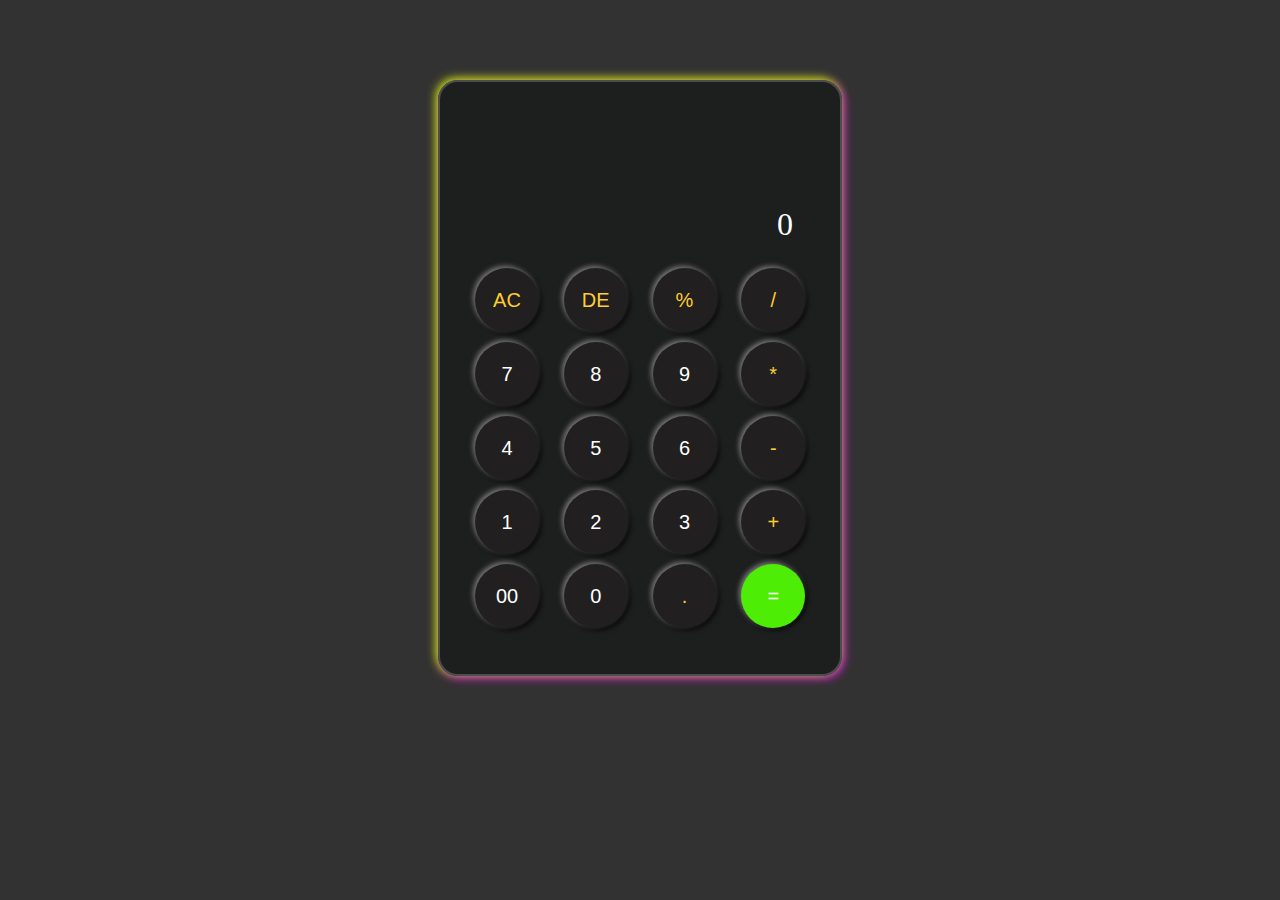
<file: calculator/index.html>
<!DOCTYPE html>
<html lang="en">

<head>
    <meta charset="UTF-8">
    <meta name="viewport" content="width=device-width, initial-scale=1.0">
    <title>Calculator</title>
    <link rel="stylesheet" href="style.css">
</head>

<body>
    <div class="main">
        <div class="container">
            <div class="calculator">
                <div>
                     
                      <div id="textarea">0</div>
                </div>
                <div class="button-grid">
                
                <button class="btn" id="special-button">AC</button>
                <button class="btn" id="special-button">DE</button>
                <button class="btn " id="special-button">%</button>
                <button class="btn" id="special-button">/</button>

                <button class="btn">7</button>
                <button class="btn">8</button>
                <button class="btn">9</button>

                <button class="btn"id="special-button">*</button>
                <button class="btn">4</button>
                <button class="btn">5</button>

                <button class="btn">6</button>
                <button class="btn" id="special-button">-</button>
                <button class="btn">1</button>

                <button class="btn">2</button>
                <button class="btn">3</button>
                <button class="btn" id="special-button">+</button>

                <button class="btn">00</button>
                <button class="btn">0</button>
                <button class="btn"id="special-button">.</button>

                <button class="btn" id="equal">=</button>

            </div>
            </div>
        </div>
    </div>
</body>

</html>
</file>
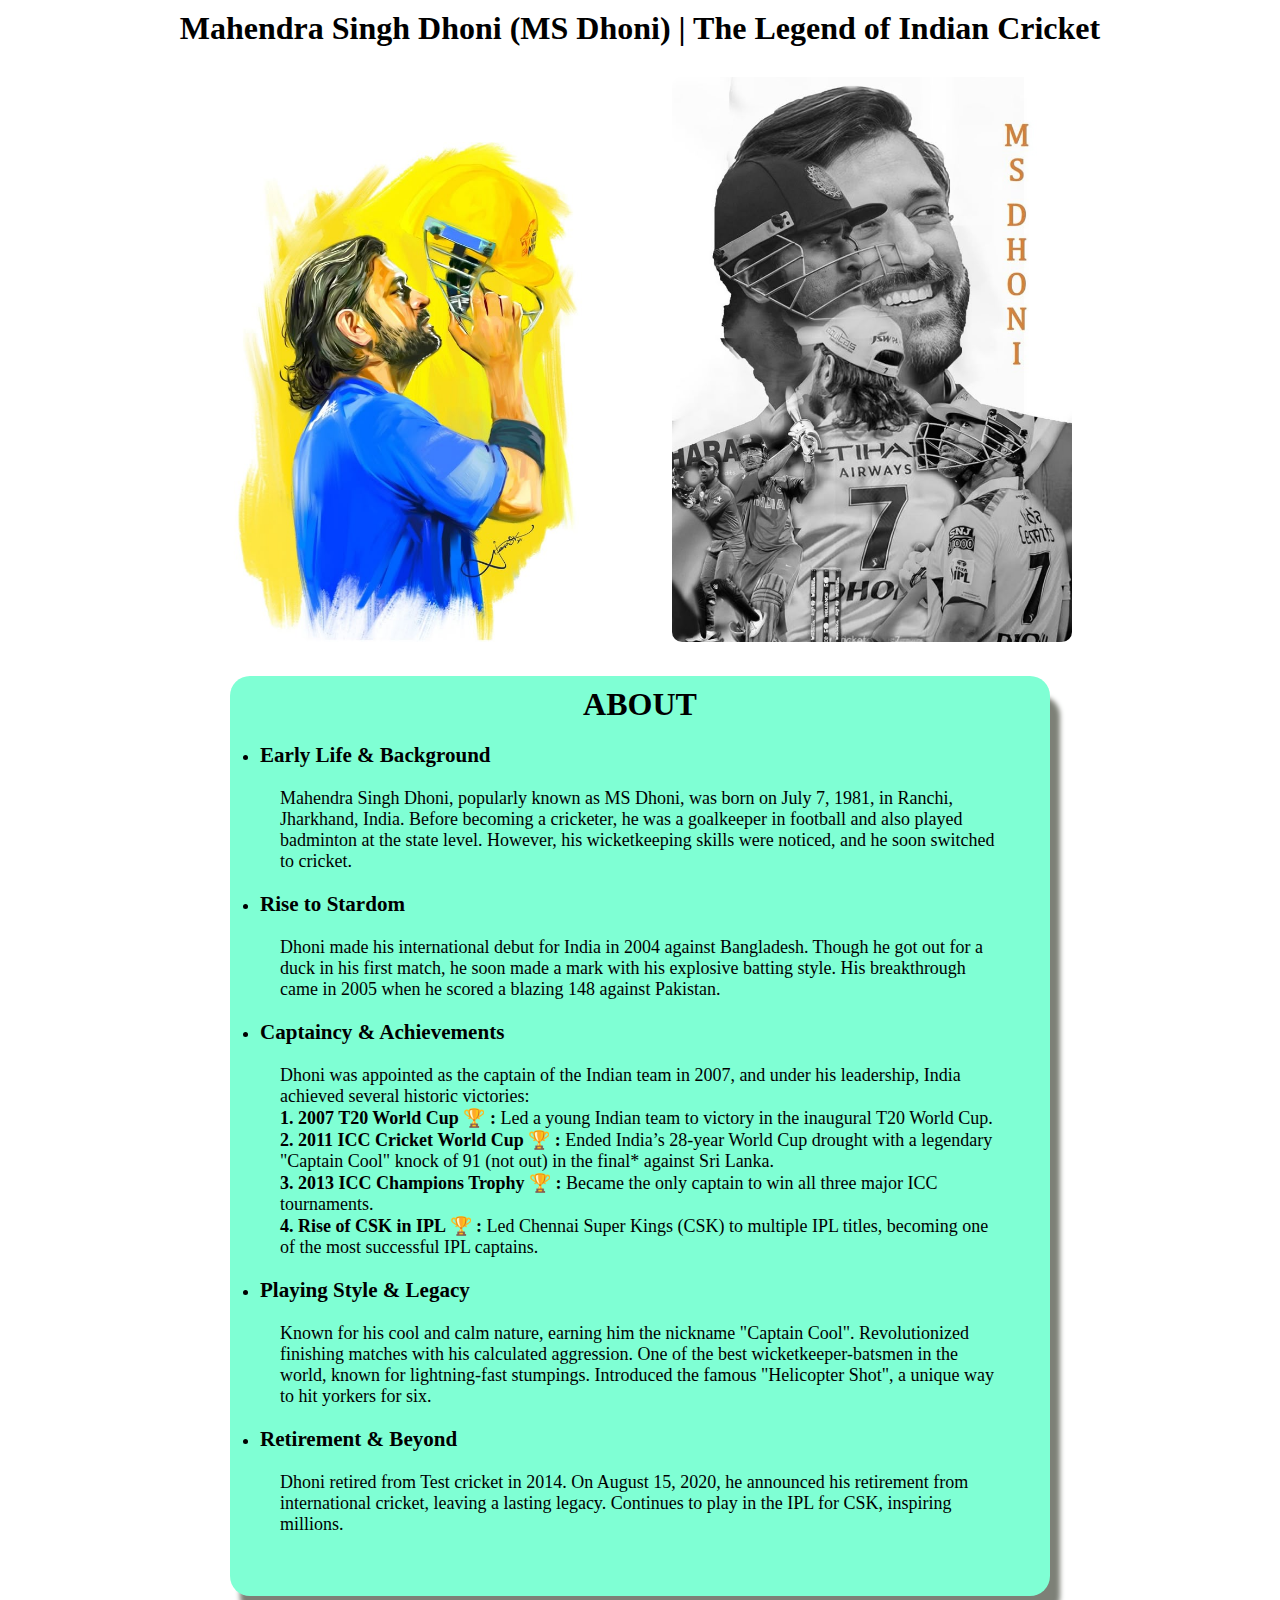
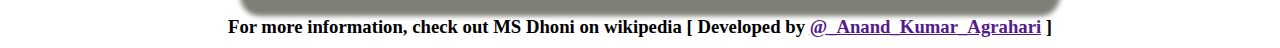
<file: teributepage/index.html>
<!DOCTYPE html>
<html lang="en">

<head>
    <meta charset="UTF-8">
    <meta name="viewport" content="width=device-width, initial-scale=1.0">
    <title>Tribute Page</title>
    <link rel="stylesheet" href="style.css">
</head>

<body>
    <div id="main">
        <div id="hero">
            <div class="title">
                <h1>Mahendra Singh Dhoni (MS Dhoni) | The Legend of Indian Cricket</h1>
                <img src="thala.jpg" alt="">
                <img src="msdblackwhite.jpg" alt="">
            </div>

            <div class="aboutcard">
                <div class="card">

                    <h1>about</h1>
                    <ul>
                        <li>
                            <h3>Early Life & Background</h3>
                            <p>Mahendra Singh Dhoni, popularly known as MS Dhoni, was born on July 7, 1981, in Ranchi,
                                Jharkhand, India. Before becoming a cricketer, he was a goalkeeper in football and also
                                played badminton at the state level. However, his wicketkeeping skills were noticed, and
                                he soon switched to cricket.</p>
                        </li>
                        <li>
                            <h3>Rise to Stardom</h3>
                            <p>Dhoni made his international debut for India in 2004 against Bangladesh. Though he got
                                out for a duck in his first match, he soon made a mark with his explosive batting style.
                                His breakthrough came in 2005 when he scored a blazing 148 against Pakistan.</p>
                        </li>
                        <li>
                            <h3>Captaincy & Achievements</h3>
                            <p>Dhoni was appointed as the captain of the Indian team in 2007, and under his leadership,
                                India achieved several historic victories:
                                <br>
                                <b>1. 2007 T20 World Cup  🏆 : </b>Led a young Indian team to victory in the inaugural T20 World
                                Cup.
                                <br>
                               <b>2. 2011 ICC Cricket World Cup 🏆 :</b> Ended India’s 28-year World Cup drought with a legendary
                                "Captain Cool" knock of 91 (not out) in the final* against Sri Lanka.

                                <br><b> 3. 2013 ICC Champions Trophy 🏆 : </b>Became the only captain to win all three major ICC
                                tournaments.

                                <br><b> 4. Rise of CSK in IPL 🏆 : </b>Led Chennai Super Kings (CSK) to multiple IPL titles, becoming
                                one of the most successful IPL captains.
                            </p>
                        </li>
                        <li>
                            <h3>Playing Style & Legacy</h3>
                            <p>Known for his cool and calm nature, earning him the nickname "Captain Cool".

                                Revolutionized finishing matches with his calculated aggression.

                                One of the best wicketkeeper-batsmen in the world, known for lightning-fast stumpings.

                                Introduced the famous "Helicopter Shot", a unique way to hit yorkers for six.</p>
                        </li>
                        <li>
                            <h3>Retirement & Beyond</h3>
                            <p>Dhoni retired from Test cricket in 2014.

                                On August 15, 2020, he announced his retirement from international cricket, leaving a
                                lasting legacy.

                                Continues to play in the IPL for CSK, inspiring millions.</p>
                        </li>
                        
                    </ul>


                </div>
            </div>
            <div id="footer">
                <h3>For more information, check out MS Dhoni on wikipedia  [ Developed by <a href=""> @_Anand_Kumar_Agrahari</a> ]</h3>
            </div>
        </div>
    </div>

</body>

</html>
</file>
<file: calculator/style.css>
*{
    margin: 0;
    padding: 0;
}
body{
    
    background-color: rgb(51, 50, 50);
    display: flex;
    justify-content: center;
    align-items: center;
    margin: 5rem;
    
}
.main{
    width: 25rem;
    height: 37rem;
  
    background-color: rgba(18, 19, 19, 0.659);
    border: 2px solid rgb(77, 77, 77);
    border-radius: 20px;
    box-shadow: -2px -2px 10px  rgb(193, 235, 3), 2px 2px 10px rgb(203, 20, 223) ;
    
}
.calculator{
     

    padding: 20px;
    max-width: 40rem;
    max-height: 50rem;

    
}

.btn{
    width: 4rem;
    height: 4rem;
    border-radius: 50%;
    background-color: rgb(33, 31, 31);      
    border: none;
    color: white;
    font-size: 20px;
    box-shadow: -2px -2px 5px rgba(181, 181, 180, 0.6), 2px 2px 5px rgb(6, 6, 6);    
}
#special-button{
    color: rgb(255, 206, 47);
}
#equal{
    background-color: rgb(78, 237, 5);
}
.button-grid{
    display: grid;
    grid-template-columns: repeat(4,1fr);
    gap: 10px;
    text-align: center;
     
    margin-left: 15px;
    margin-top: 20px;
    margin-bottom: 5px;
}
#textarea{
    width: 20rem;
    height:8rem;
    margin: 2vh;
    display: flex;
    align-items: flex-end;
    justify-content: flex-end;     
    
    border-radius: 10px;
    font-size: 2rem;
    color: white;
    padding: 5px;
    box-sizing: border-box;
}
</file>
<file: teributepage/style.css>
/* * {
    margin: 0;
    padding: 0;
    font-family: "General Sans", sans-serif;
    box-sizing: border-box;
}

html, body {
    width: 100%;
    height: 100%;
}

#main {
    width: 100%;
    text-align: center;  
}

#title {
    text-transform: uppercase;
    padding: 20px 20px;  

}
#center-container {
    display: flex;
    flex-direction: column;  
    align-items: center; 
    justify-content: center;  
    min-height: calc(100vh - 60px);  }

#image img {
    max-width: 100%;
    height: auto;
    border-radius: 10px;
    margin-bottom: 20px;  
}

.card {
    width: 800px;
    height: 400px;
    background-color: aquamarine;
    border-radius: 10px;
    box-shadow: 5px 5px 15px rgba(0, 0, 0, 0.2);
    text-align: center;
    padding: 20px;
} 
    */

*{
    margin: 0;
    padding:0;
    
}  
html,body{
    width: 100%;
    height: 100%;
}  
#main{
    text-align: center;
    padding: 10px;
}
.title img{
    border-radius: 20px;
    padding: 10px;
    margin: 20px;
    width: 400px;
    
}

.aboutcard{
    width: 100%;
    height: 100%;
    display: flex;
    align-items: center;
    justify-content: center;
}
.card{
    height: 900px;
    width: 800px;
    background-color: aquamarine;
    box-shadow: 10px 20px 5px rgb(125, 128, 119);
    padding: 10px;
    border-radius: 20px;

}
.card h1{
    text-transform: uppercase;
}
.card ul{
    font-size: 18px;
    text-align: left;
    padding: 20px;

}
.card p{
    text-align: left;
    padding: 20px;
    font-size: 18px;
}
#footer{
    width: 100%;
    height: 100%;
    margin-top: 20px;
}
</file>
